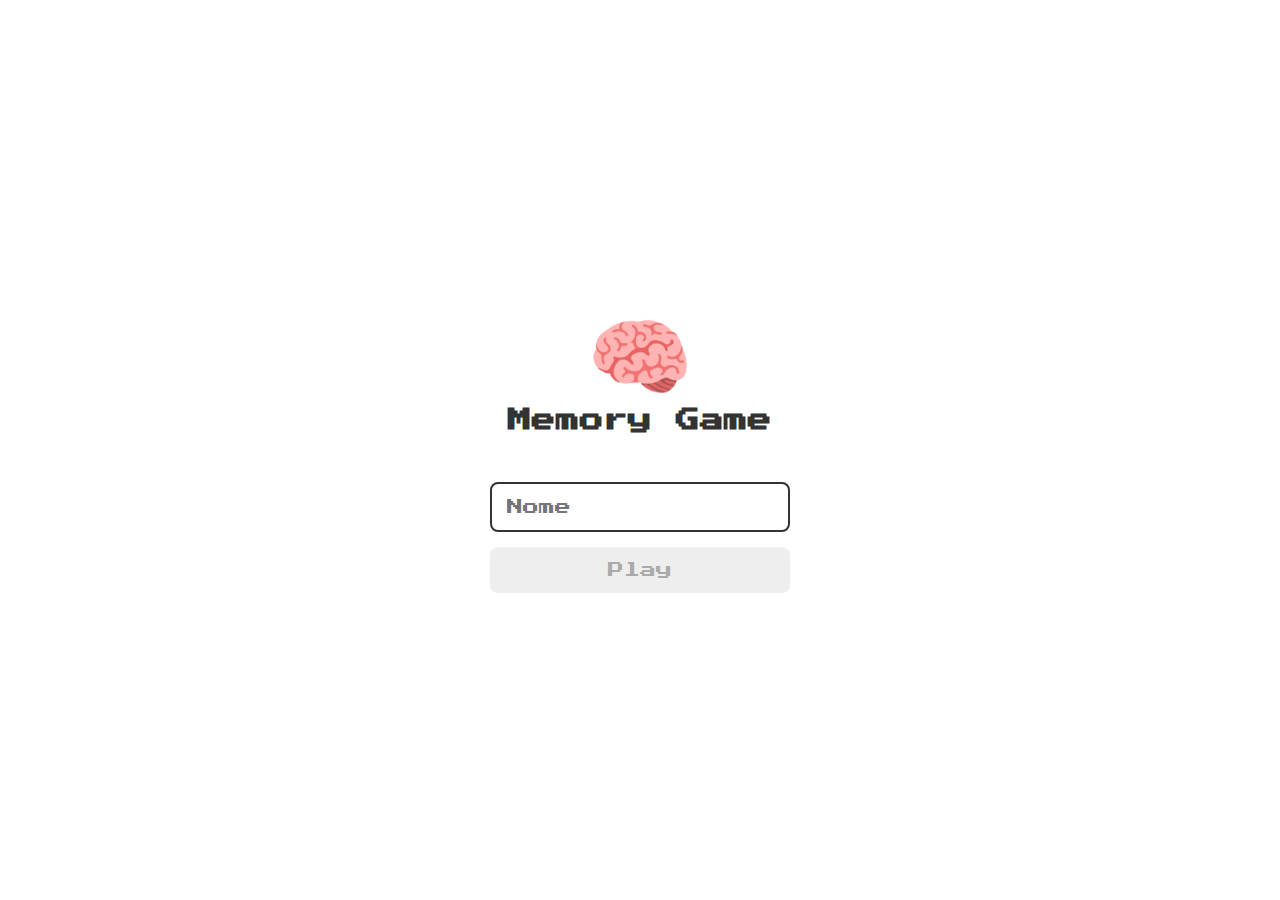
<file: index.html>
<!DOCTYPE html>
<html lang="en">
<head>
    <meta charset="UTF-8">
    <meta name="viewport" content="width=device-width, initial-scale=1.0">

    <link rel="stylesheet" href="./css/reset.css">
    <link rel="stylesheet" href="./css/login.css">

    <script defer src="./js/login.js"></script>

    <title>Memory Game | Login</title>
</head>
<body>
    <form class="login_form">
        <div class="login_header">
            <img src="./images/brain.png" alt="brain icon">
            <h1>Memory Game</h1>
        </div>
        <input type="text" placeholder="Nome" class="login_input">
        <button type="submit" class="login_button" disabled>Play</button>
    </form>
</body>
</html>
</file>
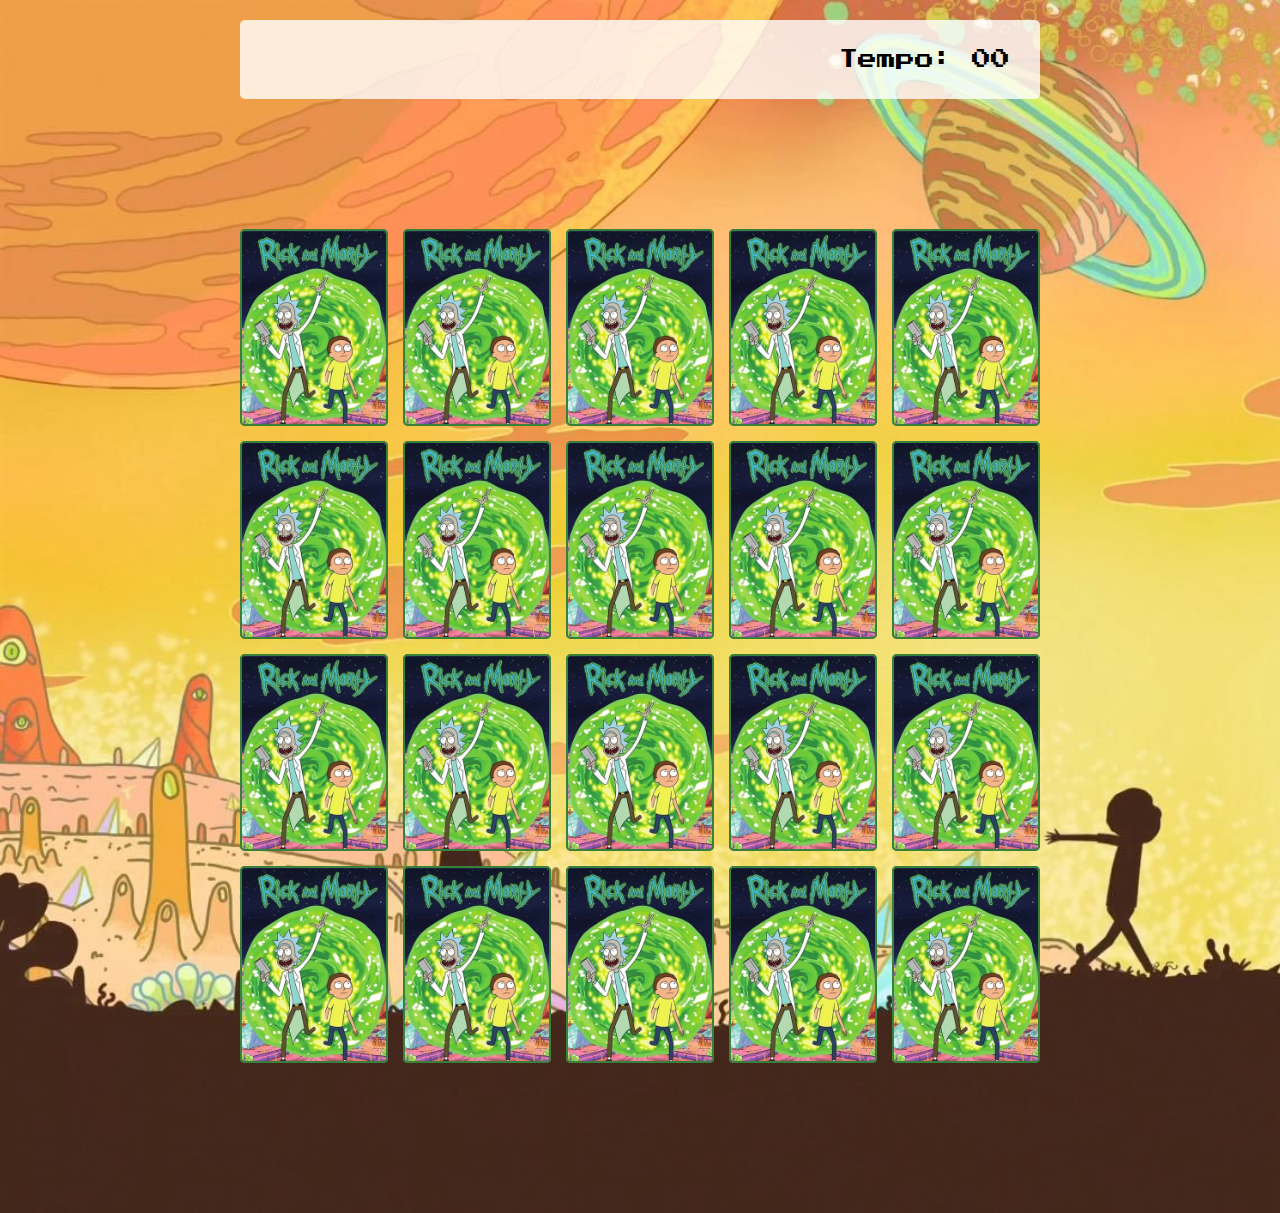
<file: pages/game.html>
<!DOCTYPE html>
<html lang="en">
<head>
    <meta charset="UTF-8">
    <meta name="viewport" content="width=device-width, initial-scale=1.0">

    <link rel="stylesheet" href="../css/reset.css">
    <link rel="stylesheet" href="../css/game.css">

    <script defer src="../js/game.js"></script>

    <title>Memory Game</title>
</head>
<body>
    <main>
        <header>
            <span class="player"></span>
            <span>Tempo: <span class="timer">00</span></span>
        </header>
        <div class="grid"></div>
    </main>
</body>
</html>
</file>
<file: css/login.css>
.login_form {
    align-items: center;
    display: flex;
    flex-direction: column;
    height: 100vh;
    justify-content: center;
}

.login_header {
    align-items: center;
    display: flex;
    flex-direction: column;
    justify-content: center;
    margin-bottom: 50px;
}

.login_header img {
    width: 100px;
}

.login_header h1 {
    color: #333;
    font-size: 1.5em;
}

.login_input {
    border: 2px solid #333;
    border-radius: 8px;
    color: #333;
    font-size: 1em;
    margin-bottom: 15px;
    max-width: 300px;
    width: 100%;
    outline: none;
    padding: 15px;
}

.login_button {
    background-color: #ee665c;
    padding: 15px;
    border-radius: 8px;
    color: white;
    cursor: pointer;
    font-size: 1em;
    max-width: 300px;
    width: 100%;
}

.login_button:disabled {
    background-color: #eee;
    color: #aaa;
    cursor: auto;
}
</file>
<file: css/game.css>
main {
    display: flex;
    flex-direction: column;
    width: 100%;
    background-image: url('../images/bg.jpg');
    background-size: cover;
    min-height: 100vh;
    align-items: center;
    justify-content: center;
    padding: 20px 20px 50px;
}

header {
    display: flex;
    align-items: center;
    justify-content: space-between;
    background-color: rgba(255, 255, 255, 0.8);
    font-size: 1.2em;
    width: 100%;
    max-width: 800px;
    padding: 30px;
    margin: 0 0 30px;
    border-radius: 5px;
}

.grid{ 
    display: grid;
    grid-template-columns: repeat(5, 1fr); 
    gap: 15px;
    width: 100%;
    max-width: 800px;
    margin: 100px auto;
}

.card {
    aspect-ratio: 3/4;
    width: 100%;
    border-radius: 5px;
    position: relative;
    transition: all 400ms ease;
    transform-style: preserve-3d;
    background-color: #ccc;
}

.face {
    width: 100%;
    height: 100%;
    position: absolute;
    background-size: cover;
    background-position: center;
    border: 2px solid #39813a;
    border-radius: 5px;
    transition: all 400ms ease;
}

.front {
    transform: rotateY(180deg);
}

.back{
    background-image: url('../images/back.png');
    backface-visibility: hidden;
}

.revel-card {
    transform: rotateY(180deg);
}

.disabled-card {
    filter: saturate(0);
    opacity: 0.5;
}
</file>
